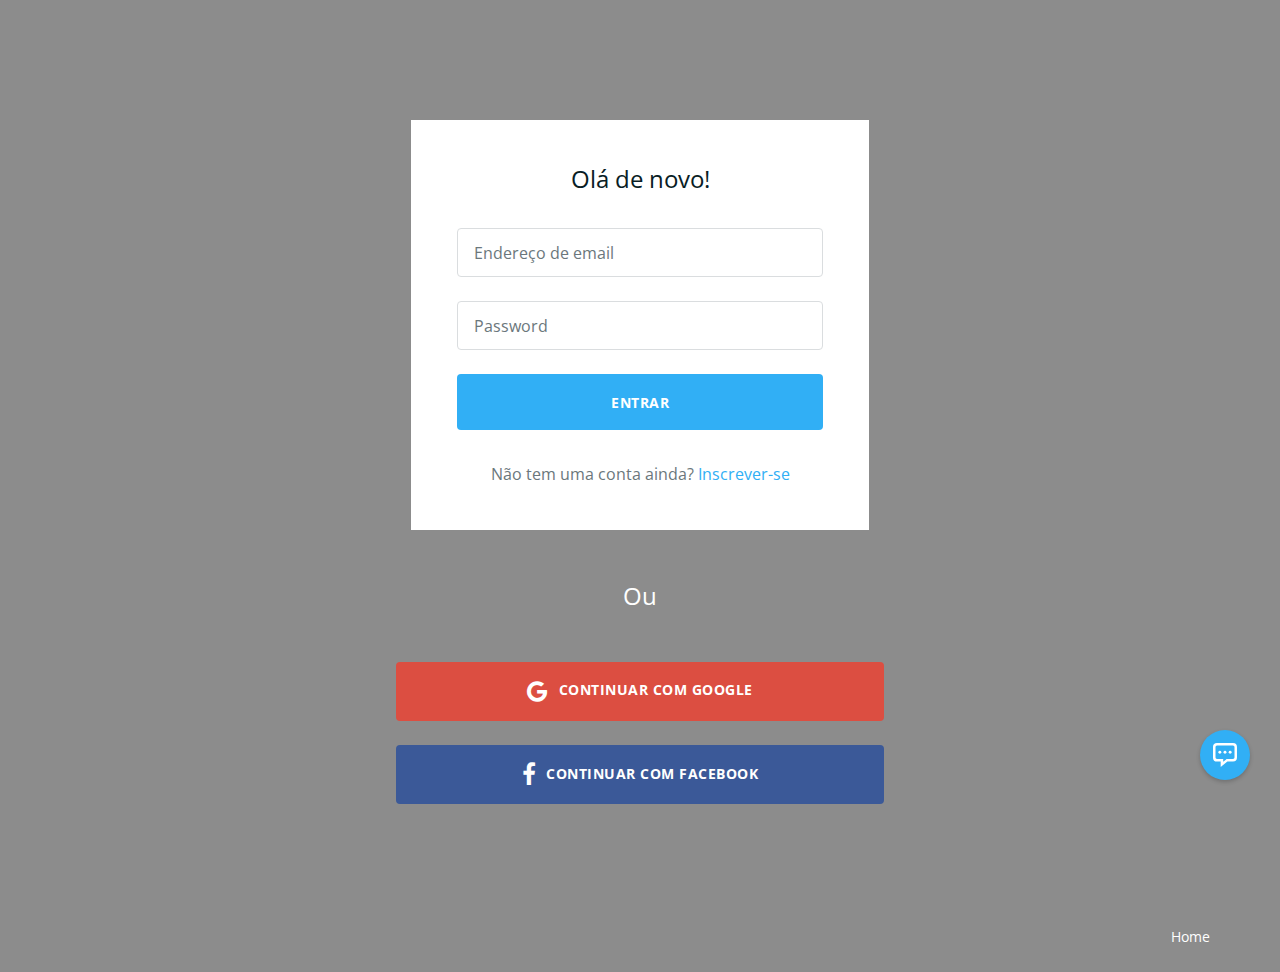
<file: signin.html>
<!DOCTYPE html>
<!--[if IE 9 ]>    <html class="ie9"> <![endif]-->
<html class="sl-page">
<head>
<link href="https://fonts.googleapis.com/css?family=Open+Sans:400,400italic,600,600italic,700,700italic,800,800italic,300italic,300" rel="stylesheet">
<meta charset="utf-8">
<meta http-equiv="X-UA-Compatible" content="IE=edge">
<meta name="viewport" content="width=device-width, initial-scale=1">
<title>Z9 Design</title>
<meta name="description" content="Archer - Responsive Landing Page">



<link href="css/bootstrap.min.css" rel="stylesheet">
<link href="css/font-awesome.min.css" rel="stylesheet">
<link href="css/magnific-popup.css" rel="stylesheet">
<link href="css/owl.carousel.css" rel="stylesheet">
<link href="css/main.css" rel="stylesheet">
</head>
<body class="sl-page">

<!--content wrapper-->
<div class="content-wrapper"> 
  
  <!--logo-->
  
  <div class="logo-sl-page text-center"> <a href=""></a> </div>
  
  <!--logo end--> 
  
  <!--cta signin form-->
  
  <section class="cta-form cta-light section-spacing">
    <div class="container">
      <div class="row">
        <div class="col-sm-8 col-md-5 center-block">
          <form id="cta-signin-form" class="cta-signin-form">
            <header class="section-header text-center">
              <h2>Olá de novo!</h2>
            </header>
            <div class="form-group">
              <input type="email" class="form-control input-lg" id="input-email" placeholder="Endereço de email" required>
            </div>
            <div class="form-group">
              <input type="password" class="form-control input-lg" id="Insira a senha" placeholder="Password" required>
            </div>
            
            <div class="form-btn">
              <button type="submit" class="btn">ENTRAR</button>
            </div>
            <h3 class="text-center">
              Não tem uma conta ainda? <a href="signup.html">Inscrever-se</a></h3>
          </form>
        </div>
      </div>
      <div class="row">
        <div class="col-sm-9 col-md-6 center-block text-center">
          <div class="form-option">Ou</div>
          <div class="form-signup-google"> <a href="" class="btn"><i class="fa fa-google"></i>Continuar com Google</a> </div>
          <div class="form-signup-facebook"> <a href="" class="btn"><i class="fa fa-facebook"></i>Continuar com facebook</a> </div>
        </div>
      </div>
    </div>
  </section>
  
  <!--cta signin form end--> 
  
  <!--chat btn--> 
  <a href="" class="chat-btn" data-toggle="modal" data-target="#modal-contact-form"></a> 
  <!--chat btn--> 
  
  <!--Copyright terms-->
  
  <footer class="copyright-terms">
    <div class="container">
      <div class="row">
        <div class="col-sm-5 col-md-6"> <small>                                         </small> </div>
        <div class="col-sm-7 col-md-6">
          <ul class="terms-privacy">
            <li><a href="index.html">Home</a></li>

          </ul>
        </div>
      </div>
    </div>
  </footer>
  
  <!--Copyright terms end--> 
  
</div>

<!--content wrapper end--> 

<!--Site policy modal -->

<!--Site policy modal end--> 

<!--contact form modal-->

<div class="modal fade" id="modal-contact-form" tabindex="-1" role="dialog">
  <div class="modal-dialog" role="document">
    <div class="modal-content">
      <button type="button" class="close" data-dismiss="modal" aria-label="Close"><span aria-hidden="true">&times;</span></button>
      <div class="modal-body"> 
        
        <!--contact form-->
        
        <div class="contact-form text-center">
          <header class="section-header"> <img src="img/support-icon.svg" alt="support icon">
            <h2>Contate-nos</h2>
            <h3>Tem alguma pergunta? Envie-nos uma mensagem.</h3>
          </header>
          <form class="cta-form cta-light" action="php/contact.php" method="post">
            <div class="form-group">
              <input  type="text" name="name" class="contact-name form-control input-lg" placeholder="Name *" id="contact-name">
            </div>
            <div class="form-group">
              <input  type="text"  name="email" class="contact-email form-control input-lg" placeholder="Email address *" id="contact-email">
            </div>
            <div class="form-group">
              <textarea name="message" class="contact-message form-control input-lg" rows="4" placeholder="Message *" id="contact-message"></textarea>
            </div>
            <div class="form-group">
              <input type="text" name="antispam" placeholder="Antispam question: 7 + 5 = ?" class="contact-antispam form-control input-lg" id="contact-antispam">
            </div>
            <button type="submit" class="btn">Envie sua mesagem</button>
          </form>
        </div>
        
        <!--contact form end-->
        
        <p class="contact-form-success"><i class="fa fa-check"></i><span>Obrigado por nos contatar!</span> Entraremos em contato com você em breve.</p>
      </div>
    </div>
  </div>
</div>

<!--contact form modal end--> 

<script src="js/jquery-2.2.1.min.js"></script> 
<script src="js/bootstrap.min.js"></script> 
<script src="js/jquery.magnific-popup.min.js"></script> 
<script src="js/owl.carousel.min.js"></script> 
<script src="js/jquery.waypoints.min.js"></script> 
<script src="js/jquery.animateNumber.min.js"></script> 
<script src="js/jquery.ajaxchimp.min.js"></script> 
<script src="js/tweetie.min.js"></script> 
<!--[if IE 9]>
<script src="js/placeholders.min.js"></script>
<![endif]--> 
<script src="js/main.js"></script> 
<script src="js/retina.min.js"></script>
</body>
</html>
</file>
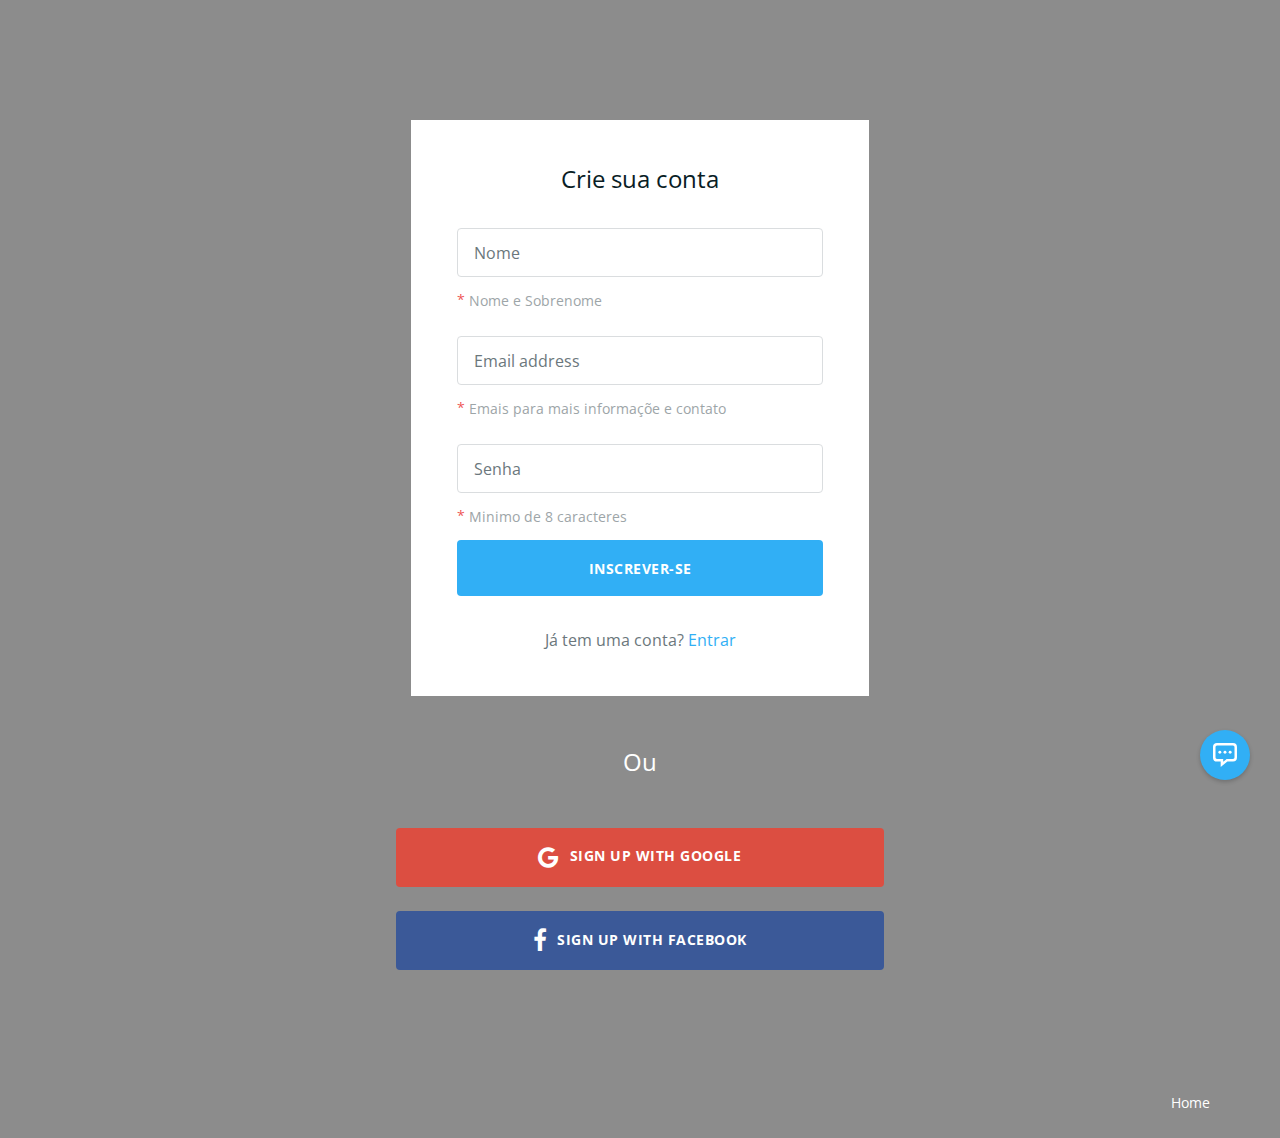
<file: signup.html>
<!DOCTYPE html>
<!--[if IE 9 ]>    <html class="ie9"> <![endif]-->
<html class="sl-page">
<head>
<link href="https://fonts.googleapis.com/css?family=Open+Sans:400,400italic,600,600italic,700,700italic,800,800italic,300italic,300" rel="stylesheet">
<meta charset="utf-8">
<meta http-equiv="X-UA-Compatible" content="IE=edge">
<meta name="viewport" content="width=device-width, initial-scale=1">
<title>Z9 Design</title>
<meta name="description" content="Archer - Responsive Landing Page">



<link href="css/bootstrap.min.css" rel="stylesheet">
<link href="css/font-awesome.min.css" rel="stylesheet">
<link href="css/magnific-popup.css" rel="stylesheet">
<link href="css/owl.carousel.css" rel="stylesheet">
<link href="css/main.css" rel="stylesheet">
</head>
<body class="sl-page">

<!--content wrapper-->
<div class="content-wrapper"> 
  
  <!--logo-->
  
  <div class="logo-sl-page text-center"> <a href=""></a> </div>
  
  <!--logo end--> 
  
  <!--cta signup form-->
  
  <section class="cta-form cta-light section-spacing">
    <div class="container">
      <div class="row">
        <div class="col-sm-8 col-md-5 center-block">
          <form id="cta-signup-form" class="cta-signup-form">
            <header class="section-header text-center">
              <h2>Crie sua conta</h2>
            </header>
            <div class="form-group">
              <input type="text" class="form-control input-lg" id="input-name" placeholder="Nome" required>
              <label for="input-name"><span class="required">*</span>Nome e Sobrenome</label>
            </div>
            <div class="form-group">
              <input type="email" class="form-control input-lg" id="input-email" placeholder="Email address" required>
              <label for="input-email"><span class="required">*</span>Emais para mais informaçõe e contato</label>
            </div>
            <div class="form-group">
              <input type="password" class="form-control input-lg" id="input-password" placeholder="Senha" pattern=".{8,10}" required>
              <label for="input-password"><span class="required">*</span>Minimo de 8 caracteres</label>
            </div>
            
            <div class="form-btn">
              <button type="submit" class="btn">Inscrever-se</button>
              
            </div>
            <h3 class="text-center">Já tem uma conta? <a href="signin.html">Entrar</a></h3>
          </form>
        </div>
      </div>
      <div class="row">
        <div class="col-sm-9 col-md-6 center-block text-center">
          <div class="form-option">Ou</div>
          <div class="form-signup-google"> <a href="" class="btn"><i class="fa fa-google"></i>Sign up with Google</a> </div>
          <div class="form-signup-facebook"> <a href="" class="btn"><i class="fa fa-facebook"></i>Sign up with facebook</a> </div>
        </div>
      </div>
    </div>
  </section>
  
  <!--cta signup form end--> 
  
  <!--chat btn--> 
  <a href="" class="chat-btn" data-toggle="modal" data-target="#modal-contact-form"></a> 
  <!--chat btn--> 
  
  <!--Copyright terms-->
  
  <footer class="copyright-terms">
    <div class="container">
      <div class="row">
        <div class="col-sm-5 col-md-6"> <small>                                         </small> </div>
        <div class="col-sm-7 col-md-6">
          <ul class="terms-privacy">
            <li><a href="index.html">Home</a></li>
            
          </ul>
        </div>
      </div>
    </div>
  </footer>
  
  <!--Copyright terms end--> 
  
</div>

<!--content wrapper end--> 

<!--Site policy modal -->


<!--Site policy modal end--> 

<!--contact form modal-->

<div class="modal fade" id="modal-contact-form" tabindex="-1" role="dialog">
  <div class="modal-dialog" role="document">
    <div class="modal-content">
      <button type="button" class="close" data-dismiss="modal" aria-label="Close"><span aria-hidden="true">&times;</span></button>
      <div class="modal-body"> 
        
        <!--contact form-->
        
        <div class="contact-form text-center">
          <header class="section-header"> <img src="img/support-icon.svg" alt="support icon">
            <h2>Contate-nos</h2>
            <h3>Tem alguma pergunta? Envie-nos uma mensagem.</h3>
          </header>
          <form class="cta-form cta-light" action="php/contact.php" method="post">
            <div class="form-group">
              <input  type="text" name="name" class="contact-name form-control input-lg" placeholder="Name *" id="contact-name">
            </div>
            <div class="form-group">
              <input  type="text"  name="email" class="contact-email form-control input-lg" placeholder="Email address *" id="contact-email">
            </div>
            <div class="form-group">
              <textarea name="message" class="contact-message form-control input-lg" rows="4" placeholder="Message *" id="contact-message"></textarea>
            </div>
            <div class="form-group">
              <input type="text" name="antispam" placeholder="Antispam question: 7 + 5 = ?" class="contact-antispam form-control input-lg" id="contact-antispam">
            </div>
            <button type="submit" class="btn">Envie sua mesagem</button>
          </form>
        </div>
        
        <!--contact form end-->
        
        <p class="contact-form-success"><i class="fa fa-check"></i><span>Obrigado por nos contatar!</span> Entraremos em contato com você em breve.</p>
      </div>
    </div>
  </div>
</div>

<!--contact form modal end--> 

<script src="js/jquery-2.2.1.min.js"></script> 
<script src="js/bootstrap.min.js"></script> 
<script src="js/jquery.magnific-popup.min.js"></script> 
<script src="js/owl.carousel.min.js"></script> 
<script src="js/jquery.waypoints.min.js"></script> 
<script src="js/jquery.animateNumber.min.js"></script> 
<script src="js/jquery.ajaxchimp.min.js"></script> 
<script src="js/tweetie.min.js"></script> 
<!--[if IE 9]>
<script src="js/placeholders.min.js"></script>
<![endif]--> 
<script src="js/main.js"></script> 
<script src="js/retina.min.js"></script>
</body>
</html>
</file>
<file: css/main.css>
/* ==========================================================================
   Style sheet for Archer - Responsive Landing Page
   ========================================================================== 

   Version: 1.0
   Author: Pixininja
   Website: http://csmthemes.com/themes/archer/

*/

/* ==========================================================================
   Table Of Content
   ========================================================================== 
   
    1.General
    2.Hero section
    3.Navbar
    4.Navbar mobile
    5.How it works
    6. Features
    7. video intro
    8. User reviews
    9.Learn more
    10.cta
    11.New feature
    12.cta into
    13.Pricing
    14.Testimonial
    15.FAQ
    16.cta signup form
    17.clients
    18.Product statistics
    19.Video tour
    20.About us
    21.cta footer
    22.Twitter reviews
    23.App download
    24.Features cta
    25.Site footer
    26.Copyright terms
    27.Google map
    28.site policy modal
    29.Contact form
    30.Signup Page
    31.Signin Page
    32.Small devices (tablets, 768px and up)
    33. Medium devices (desktops, 992px and up) 
  
*/
   
  

/* ==========================================================================
   1.General
   ========================================================================== */
   
html.sl-page,
body.sl-page { height: 100%; }

body {
  font-family: 'Open Sans', sans-serif;
  line-height: 1.5;
  font-weight: 400;
  color: #848e92;
  font-size: 16px;
  overflow-x: hidden;
}

p {
  font-weight: 400;
  color: #848e92;
  font-size: 16px;
  line-height: 1.6;
}

h1,
h2,
h3,
h4,
h5,
h6 {
  font-weight: 400;
  color: #091d25;
  line-height: 1.3;
}

a {
  color: #31aff5;
  transition: all 0.3s ease-in-out;
}

a:hover,
a:focus {
  color: #30a7e9;
  text-decoration: none;
}

a:focus { outline: none; }

img {
  max-width: 100%;
  height: auto;
}

ul,
li {
  list-style: none;
  padding: 0;
  margin: 0;
}

b,
strong { font-weight: 700; }

/* ==========================================================================
   2.Hero section
   ========================================================================== */ 
   
.hero-section {
  background: url(https://m.media-amazon.com/images/I/91q4BC938CL._AC_SL1500_.jpg) center center no-repeat;
  background-size: cover;
  position: relative;
  image-rendering: -moz-crisp-edges;
  image-rendering: -o-crisp-edges;
  image-rendering: crisp-edges;
  image-rendering: pixelated;
  -ms-interpolation-mode: nearest-neighbor;
}

.hero-section::before,
.testimonial::before,
.video-tour::before,
.content-wrapper::before {
  content: '';
  position: absolute;
  width: 100%;
  height: 100%;
  top: 0;
  left: 0;
  right: 0;
}

.hero-section::before { background: rgba(17, 17, 17, 0.38); }

.welcome-message { padding: 10.5em 15px 9em; }

.welcome-message h1,
.welcome-message h2 {
  color: #fff;
  line-height: 1.35;
}

.welcome-message h1 {
  font-size: 36px;
  font-weight: 700;
  margin-bottom: 24px;
}

.welcome-message h2 {
  font-size: 20px;
  font-weight: 600;
}

.btn {
  padding: 1.25em 3em;
  color: #fff;
  font-size: 14px;
  text-align: center;
  text-decoration: none;
  background-color: #31aff5;
  line-height: 1.5;
  border: none;
  border-radius: 4px;
  font-weight: 700;
  text-transform: uppercase;
  letter-spacing: .5px;
  transition: all 0.3s ease-in-out;
}

.btn:hover {
  color: #fff;
  background-color: #30a7e9;
}

.btn:active,
.btn:focus,
.btn:active:hover,
.btn:active:focus {
  color: #fff;
  outline: none;
  background-color: #30a7e9;
}

.btn:active { opacity: .8; }

.btn-cta-hero {
  padding: 1.25em 5.4em;
  margin-top: 3em;
  font-size: 16px
}

/* ==========================================================================
   3.Navbar
   ========================================================================== */
   
.navbar-default {
  background-color: transparent;
  border: none;
  border-radius: 0;
  margin-bottom: 0;
  padding: 1.5em 0;
  position: absolute;
  width: 100%;
  top: 0;
}

.navbar-brand > .logo-nav { display: none; }

.navbar-default .navbar-nav > li > a {
  color: #fff;
  font-size: 16px;
  font-weight: 700;
  padding: 10px 20px;
}

.navbar-default .navbar-nav > li > a:hover,
.navbar-default .navbar-nav > li > a:focus { color: rgba(255, 255, 255, 0.85); }

.btn-nav {
  background: rgba(255, 255, 255, 0.22);
  text-transform: none;
  letter-spacing: 0;
}

.navbar-default .navbar-nav > li > .btn-nav:hover,
.navbar-default .navbar-nav > li > .btn-nav:active,
.navbar-default .navbar-nav > li > .btn-nav:focus {
  background: rgba(255, 255, 255, 0.18);
  color: #fff;
}

.navbar-nav > li,
.navbar-header { float: left; }

.navbar-right { float: right!important; }

.navbar-nav { margin: 6.5px -15px!important; }

.affix {
  position: fixed;
  background-color: rgba(255, 255, 255, 0.98);
  z-index: 1000;
  padding: .75em 0;
  box-shadow: 0 0 8px 0px rgba(88, 88, 88, 0.19);
  -webkit-animation: slideInDown 1s both;
  animation: slideInDown 1s both;
}
 @-webkit-keyframes slideInDown {
 from {
 -webkit-transform: translate3d(0, -100%, 0);
 transform: translate3d(0, -100%, 0);
 visibility: visible;
 padding: 1.5em 0;
}
 to {
 -webkit-transform: translate3d(0, 0, 0);
 transform: translate3d(0, 0, 0);
 padding: .75em 0;
}
}
 @keyframes slideInDown {
 from {
 -webkit-transform: translate3d(0, -100%, 0);
 transform: translate3d(0, -100%, 0);
 visibility: visible;
 padding: 1.5em 0;
}
 to {
 -webkit-transform: translate3d(0, 0, 0);
 transform: translate3d(0, 0, 0);
 padding: .75em 0;
}
}

.navbar-default.affix .logo { display: none; }

.navbar-default.affix .logo-nav { display: block; }

.navbar-default.affix .navbar-nav > li > a,
.navbar-default.affix .navbar-nav > li > a:focus {
  color: #526066;
  font-weight: 600;
  background-color: transparent;
}

.navbar-default.affix .navbar-nav > li > a:hover,
.navbar-default.affix .navbar-nav > li > a:active,
 .mobile-nav-overlay ul li a:hover,
.mobile-nav-overlay ul li a:active,
.mobile-nav-overlay ul li a:focus,
.navbar-nav .active .fa-times:hover,
.navbar-nav .active .fa-times:active,
.navbar-nav .active .fa-times:focus {
  color: #31aff5;
  background-color: transparent;
}

.affix .navbar-nav > li > a.btn-nav {
  background: #31aff5;
  color: #fff;
}

.navbar-default.affix .navbar-nav > li > .btn-nav:hover,
.navbar-default.affix .navbar-nav > li > .btn-nav:active,
.navbar-default.affix .navbar-nav > li > .btn-nav:focus {
  background: #30a7e9;
  color: #fff;
}

/* ==========================================================================
   4.Navbar mobile
   ========================================================================== */
   
.navbar-nav .fa-2x { font-size: 1.5em; }

.navbar-nav #toggle {
  z-index: 100;
  cursor: pointer;
}

.navbar-nav .active .fa-bars,
.navbar-nav .fa-times { display: none; }

.navbar-nav .active .fa-times {
  display: block;
  color: #526066;
}

.mobile-nav-overlay {
  position: fixed;
  background: rgba(255, 255, 255, 0.98);
  top: 0;
  left: 0;
  width: 100%;
  height: 100%;
  transition: all .35s;
  overflow: hidden;
  z-index: 15;
  display: none;
}

.mobile-nav-overlay.open { display: block; }

.mobile-nav-overlay.open li {
  -webkit-animation: fadeInRight .5s ease forwards;
  animation: fadeInRight .5s ease forwards;
  -webkit-animation-delay: .35s;
  animation-delay: .35s;
}

.mobile-nav-overlay.open li:nth-of-type(2) {
  -webkit-animation-delay: .4s;
  animation-delay: .4s;
}

.mobile-nav-overlay.open li:nth-of-type(3) {
  -webkit-animation-delay: .45s;
  animation-delay: .45s;
}

.mobile-nav-overlay.open li:nth-of-type(4) {
  -webkit-animation-delay: .50s;
  animation-delay: .50s;
}

.mobile-nav-overlay nav {
  position: relative;
  height: 40%;
  top: 40%;
  -webkit-transform: translateY(-50%);
  transform: translateY(-50%);
  font-size: 25px;
  font-weight: 400;
  text-align: center;
}

.mobile-nav-overlay ul {
  list-style: none;
  padding: 0;
  margin: 0 auto;
  display: inline-block;
  position: relative;
  height: 100%;
}

.mobile-nav-overlay ul li {
  display: block;
  height: 25%;
  height: calc(100% / 5);
  min-height: 50px;
  position: relative;
  opacity: 0;
}

.mobile-nav-overlay ul li a {
  display: block;
  position: relative;
  color: #526066;
  text-decoration: none;
  overflow: hidden;
}
 @-webkit-keyframes fadeInRight {
 0% {
 opacity: 0;
 left: 20%;
}
 100% {
 opacity: 1;
 left: 0;
}
}
 @keyframes fadeInRight {
 0% {
 opacity: 0;
 left: 20%;
}
 100% {
 opacity: 1;
 left: 0;
}
}

/* ==========================================================================
   5.How it works
   ========================================================================== */
   
.how-it-works .row:not(:last-child) { margin-bottom: 3em; }

.step-number {
  width: 68px;
  height: 68px;
  background: #31aff5;
  border-radius: 50%;
  color: #fff;
  font-size: 24px;
  font-weight: 700;
  position: relative;
  margin: auto;
}

.step-number span {
  position: absolute;
  left: 50%;
  top: 50%;
  bottom: auto;
  right: auto;
  -webkit-transform: translateX(-50%) translateY(-50%);
  transform: translateX(-50%) translateY(-50%);
}

.how-it-works .col-md-11 img { margin-bottom: 1.5em; }

.how-it-works h4 { font-size: 24px; }

/* ==========================================================================
   6. Features
   ========================================================================== */

.how-it-works .col-md-11,
.video-intro,
.features,
.feature-list,
.faq-list,
.about-us-into,
.app-download h2,
.app-store-btn,
.site-footer,
.copyright-terms,
.features-cta { text-align: center; }

.section-header { margin-bottom: 3em; }

.section-header h2 {
  font-size: 30px;
  margin-top: 0;
}

.section-header h3 {
  font-size: 20px;
  color: #6b777c;
  margin-bottom: 0;
}

.features .col-md-4 { overflow-y: hidden; }

.features div[class="col-sm-6"] img,
.feature-list img,
.feature-cta-list img {
  width: 55px;
  height: 55px;
}

.features h4 {
  font-size: 16px;
  text-transform: uppercase;
  font-weight: 600;
  margin-top: 24px;
  letter-spacing: .5px;
}

.features .row-margin > .row,
.features .row-margin > .row > .col-sm-6,
.about-us-into .row > [class^="col-"] { margin-bottom: 1.5em; }

.features .row-margin > .row:last-child,
.features .row-margin > .row > .col-sm-6:last-child,
.feature-list [class^="col-"]:last-child,
.pricing .row > div[class^="col-"]:last-child,
.clients-list [class^="col-"]:nth-last-child(1),
.product-statistics [class^="col-"]:last-child,
.about-us-into .row > [class^="col-"]:last-child { margin-bottom: 0; }

.features .col-md-7 .section-spacing { padding: 3em 0 4.5em; }

/* ==========================================================================
   7. video intro
   ========================================================================== */
   
.features,
.cta,
.site-footer { background-color: #f9f9f9; }

.section-spacing { padding: 4.5em 0; }

.video-intro article h2 {
  font-size: 30px;
  margin-top: 1.5em;
  margin-bottom: 24px;
}

.video-intro article p { font-size: 18px; }

.how-it-works p:last-child,
.video-intro article p:last-child,
.features p:last-child,
.new-feature p:last-child,
.faq-list .col-sm-6 p:last-child,
.about-us-into p:last-child,
.team-details p:last-child,
.site-policy p:last-child,
.feature-cta-list > li > p:last-child { margin-bottom: 0; }

.play-btn {
  width: 81px;
  height: 81px;
  line-height: 90px;
  background-color: rgba(49, 175, 245, 0.90);
  display: inline-block;
  text-align: center;
  border-radius: 50%;
  transition: all .8s ease;
}

.play-btn:hover { background-color: rgba(49, 175, 245, 0.68); }

.play-btn i {
  color: #fff;
  padding-left: 4px;
}

.video-intro aside {
  position: relative;
  -webkit-perspective: 1000;
  perspective: 1000;
}

.video-intro .play-btn {
  position: absolute;
  left: 50%;
  top: 50%;
  bottom: auto;
  right: auto;
  -webkit-transform: translateX(-50%) translateY(-50%);
  transform: translateX(-50%) translateY(-50%);
}

.play-btn-animation {
  -webkit-animation: flash 1s both;
  animation: flash 1s both;
}
 @-webkit-keyframes flash {
 from, 50%, to {
 opacity: 1;
}
 25%, 75% {
 opacity: 0;
}
}
 @keyframes flash {
 from, 50%, to {
 opacity: 1;
}
 25%, 75% {
 opacity: 0;
}
}

.mfp-iframe-holder .mfp-close {
  transition: all 0.3s ease-in-out;
  font-weight: 800;
  top: -42px;
}

.mfp-close:focus,
.mfp-close:hover { font-size: 30px; }

/* ==========================================================================
   8. User reviews
   ========================================================================== */
   
.center-block[class^="col-"] { float: none; }

.user-reviews,
.cta-footer { background-color: #31aff5; }

blockquote {
  padding: 0;
  margin: 0;
  border: none;
  font-size: 16px;
}

.user-reviews blockquote figure { margin-bottom: 2.25em; }

.user-reviews blockquote figure img {
  width: 88px;
  height: 88px;
}

.user-reviews blockquote p {
  font-size: 22px;
  color: #fff;
  margin-bottom: 24px;
}

blockquote footer::before { display: none; }

blockquote footer {
  font-size: 100%;
  color: #fff;
}

blockquote cite {
  font-style: normal;
  font-size: 16px;
  font-weight: 700;
}

blockquote cite i { font-weight: 400; }

.owl-theme .owl-controls .owl-page span {
  width: 11px;
  height: 11px;
}

.owl-theme .owl-controls .owl-page span { margin: 0 6px; }

.user-reviews .owl-theme .owl-controls .owl-page span { background: #fff; }

.user-reviews .owl-theme .owl-controls {
  position: relative;
  margin-top: 2.25em;
}

/* ==========================================================================
   9.Learn more
   ========================================================================== */
   
.learn-more .container > .row {
  margin-bottom: 3.75em;
  border-bottom: 1px solid #eeeff0;
  padding-bottom: 3em;
}

.learn-more .container > .row:last-child {
  margin-bottom: 0;
  border-bottom: none;
  padding-bottom: 0;
}

.learn-more h2 {
  font-size: 30px;
  margin: 48px 0 24px;
}

.learn-more h2 span {
  display: block;
  font-size: 16px;
  color: #848e92;
  margin-bottom: 12px;
  text-transform: uppercase;
  letter-spacing: .5px;
}

.learn-more-link {
  text-transform: uppercase;
  font-size: 14px;
  font-weight: 600;
  letter-spacing: .3px;
}

.learn-more-link i {
  -webkit-transform: translateX(10px);
  transform: translateX(10px);
  transition: all .5s ease;
}

.learn-more-link:hover i {
  -webkit-transform: translateX(12px);
  transform: translateX(12px);
}

/* ==========================================================================
   10.cta
   ========================================================================== */



.cta h2 {
  font-size: 32px;
  margin: 0 0 36px;
  line-height: 1.6;
}

.cta h2 em {
  color: #31aff5;
  border-bottom: 3px solid #31aff5;
}

.cta h2 em,
.cta-footer h2 em {
  font-style: normal;
  text-transform: uppercase;
  letter-spacing: .5px;
}

.cta .btn {
  background: transparent;
  border: 2px solid #31aff5;
  color: #091d25;
}

.cta .btn:hover,
.cta .btn:active,
.cta .btn:focus,
.cta .btn:active:hover,
.cta .btn:active:focus {
  background: #31aff5;
  color: #fff;
}

/* ==========================================================================
   11.New feature
   ========================================================================== */
   
.new-feature h2 {
  margin: 0 0 24px;
  font-size: 30px;
}

.new-feature h3 {
  font-size: 15px;
  text-transform: uppercase;
  font-weight: 600;
  letter-spacing: .5px;
}

.new-feature .col-md-7 p { font-size: 18px; }

.new-feature-img { margin: 3em 0; }

.feature-list [class^="col-"] { margin-bottom: 1.5em; }

.new-feature-img { position: relative; }

.pointer {
  width: 30px;
  height: 30px;
  background: #31aff5;
  font-size: 16px;
  cursor: pointer;
  color: #fff;
  display: block;
  position: absolute;
  border-radius: 50%;
  box-shadow: 0 0 10px rgba(0, 0, 0, 0.3), inset 0 1px 0 rgba(255, 255, 255, 0.3);
}

.pointer::after {
  content: '';
  position: absolute;
  z-index: 1;
  width: 100%;
  height: 100%;
  top: 0;
  left: 0;
  border-radius: 50%;
  background-color: transparent;
  -webkit-animation: pulse 2s infinite;
  animation: pulse 2s infinite;
  display: block;
}
 @-webkit-keyframes pulse {
 0% {
 -webkit-transform: scale(1);
 transform: scale(1);
 box-shadow: inset 0 0 1px 1px rgba(49,175,245,0.8);
}
 50% {
 box-shadow: inset 0 0 1px 1px rgba(49,175,245,0.8);
}
 100% {
 -webkit-transform: scale(1.6);
 transform: scale(1.6);
 box-shadow: inset 0 0 1px 1px rgba(49, 175, 245, 0);
}
}
 @keyframes pulse {
 0% {
 -webkit-transform: scale(1);
 transform: scale(1);
 box-shadow: inset 0 0 1px 1px rgba(49,175,245,0.8);
}
 50% {
 box-shadow: inset 0 0 1px 1px rgba(49,175,245,0.8);
}
 100% {
 -webkit-transform: scale(1.6);
 transform: scale(1.6);
 box-shadow: inset 0 0 1px 1px rgba(49, 175, 245, 0);
}
}

.pointer:hover,
.pointer:focus { color: #fff; }

.plus,
.minus {
  width: 30px;
  height: 30px;
  display: block;
  position: absolute;
  top: 0;
  left: 0;
  line-height: 32px;
  text-align: center;
  transition: .3s all ease-out;
}

.plus {
  opacity: 1;
  -webkit-transform: rotate(0deg);
  transform: rotate(0deg);
}

.pointer:hover .plus {
  opacity: 0;
  -webkit-transform: rotate(90deg);
  transform: rotate(90deg);
}

.minus {
  opacity: 0;
  -webkit-transform: rotate(-90deg);
  transform: rotate(-90deg);
}

.pointer:hover .minus {
  opacity: 1;
  -webkit-transform: rotate(0deg);
  transform: rotate(0deg);
}

.popover {
  border: none;
  font-family: 'Open Sans', sans-serif;
  line-height: 1.6;
  font-size: 15px;
  z-index: 800;
}

.popover .popover-title {
  text-transform: none;
  font-size: 16px;
  font-weight: 400;
  letter-spacing: 0;
  margin: 0;
}

.pointer-1 {
  top: 20%;
  left: 30%;
}

.pointer-2 {
  top: 60%;
  right: 20%;
}

/* ==========================================================================
   12.cta into
   ========================================================================== */
   
.cta-info .section-spacing {
  background: #31aff5;
  padding: 3.75em 2em;
}

.cta-info h2,
.cta-info p { color: #fff; }

.cta-info h2 {
  font-size: 14px;
  letter-spacing: .5px;
  margin: 0 0 12px;
  text-transform: uppercase;
}

.cta-info p {
  font-size: 20px;
  margin-bottom: 36px;
}

.btn-secondary {
  background: transparent;
  border: 2px solid #fff;
  color: #fff;
  padding: 1.25em 2em;
}

.btn-secondary:hover,
.btn-secondary:active,
.btn-secondary:focus,
.btn-secondary:active:hover,
.btn-secondary:active:focus {
  background: #fff;
  color: #31aff5;
}

/* ==========================================================================
   13.Pricing
   ========================================================================== */
   
.pricing .row > div[class^="col-"] { margin-bottom: 2.25em; }

.pricing .row > div[class^="col-"]:first-child { margin-bottom: 3.9375em; }

.pricing-table-container {
  padding: 2em;
  box-shadow: 0 0 3px 0 rgba(107, 107, 107, 0.15), 0 0 30px 0 rgba(107, 107, 107, 0.08);
  background-color: #fff;
  position: relative;
}

.plan-popular.pricing-table-container::before {
  background: #ec407a;
  color: #fff;
  content: 'Best value';
  font-size: 14px;
  padding: 3px 10px;
  position: absolute;
  text-align: center;
  left: 10%;
  top: -27px;
  width: 80%;
}

.plan-type h4 {
  font-size: 14.5px;
  font-weight: 800;
  letter-spacing: 1px;
  text-transform: uppercase;
  margin: 0;
}

.plan-price h5 {
  font-size: 54px;
  color: #31aff5;
  text-transform: uppercase;
  margin: 36px 0 24px;
}

.plan-currency { vertical-align: 30px; }

.plan-currency,
.plan-duration { font-size: 19px; }

.plan-cta span {
  font-size: 13px;
  color: #848e92;
  display: block;
}

.plan-cta .btn {
  width: 100%;
  margin: 12px 0 24px;
  padding: 1.25em 0;
}

.plan-details li {
  font-size: 14px;
  margin-bottom: 12px;
  color: #3a4a51;
}

.plan-details li:last-child { margin-bottom: 0; }

.plan-details li i {
  color: #ccd7dc;
  font-size: 18px;
  padding-left: .5em;
}

.plan-details li i:hover { cursor: help; }

.tooltip { font-family: 'Open Sans', sans-serif; }

.tooltip-inner {
  box-shadow: 0 0 5px 0 rgba(148,148,148,0.5);
  background-color: #31aff5;
  padding: 6px 8px;
}

.tooltip.top .tooltip-arrow { border-top-color: #31aff5; }

/* ==========================================================================
   14.Testimonial
   ========================================================================== */

.testimonial {
  background: url() center center no-repeat;
  background-size: cover;
  position: relative;
  image-rendering: -moz-crisp-edges;
  image-rendering: -o-crisp-edges;
  image-rendering: crisp-edges;
  image-rendering: pixelated;
  -ms-interpolation-mode: nearest-neighbor;
}

.testimonial::before { background: linear-gradient(45deg, rgba(0,0,0,1) 0%, rgba(125,185,232,0) 100%); filter: progid:DXImageTransform.Microsoft.gradient( startColorstr='#000000', endColorstr='#007db9e8', GradientType=1 );
}

.ie9 .testimonial::before { background: rgba(0, 0, 0, 0.6); }

.testimonial.section-spacing { padding: 6.75em 0; }

.testimonial blockquote p {
  color: #fff;
  font-size: 22px;
  margin-bottom: .9em;
}

/* ==========================================================================
   15.FAQ
   ========================================================================== */
   
.faq-list { margin: 0 0 .75em; }

.faq-list .col-sm-6 { margin-bottom: 2.25em; }

.faq h4 {
  font-size: 22px;
  margin-top: 0;
}

.faq-support {
  background-color: #31aff5;
  padding: 3.75em 0;
}

.faq-support h5,
.faq-support p { color: #fff; }

.faq-support h5 {
  font-weight: 700;
  font-size: 14px;
  text-transform: uppercase;
  margin-top: 0;
  letter-spacing: .2px;
}

.faq-support p { font-size: 18px; }

.faq-support .btn {
  display: block;
  width: 50%;
  margin: auto;
  padding: 1.25em 0;
}

.faq-support a:first-of-type { margin: 2.25em auto 20px; }

.faq-support a.btn i {
  padding-right: .5em;
  font-size: 19px;
}

/* ==========================================================================
   16.cta signup form
   ========================================================================== */
   
.cta-dark { background: #212a3e; }

.cta-dark .section-header h2 { color: #fff; }

.cta-dark .section-header h3 { color: #31aff5; }

.cta-form .form-group { margin-bottom: 24px; }

.cta-signup-form .form-group:nth-of-type(3) { margin-bottom: 12px; }

.cta-form .form-control,
.sub-form .form-control {
  border-radius: 4px;
  font-size: 16px;
  box-shadow: none;
  transition: all .2s ease-out;
}

.cta-form .form-control:focus { background-color: #fff; }

.cta-dark .form-control {
  background-color: #363e51;
  border-color: #363e51;
  color: #fff;
}

.cta-dark .form-control:focus { color: #6b777c; }
 .cta-dark input::-webkit-input-placeholder {
 color: #fff;
 font-weight: 400;
}
 .cta-dark input:-moz-placeholder {
 color: #fff;
 font-weight: 400;
}
 .cta-dark input::-moz-placeholder {
 color: #fff;
 font-weight: 400;
}
 .cta-dark input:-ms-input-placeholder {
 color: #fff;
 font-weight: 400;
}
 .cta-dark input:focus::-webkit-input-placeholder {
 color: #6b777c;
}
 .cta-dark input:focus:-moz-placeholder {
 color: #6b777c;
}
 .cta-dark input:focus::-moz-placeholder {
 color: #6b777c;
}
 .cta-dark input:focus:-ms-input-placeholder {
 color: #6b777c;
}

.cta-form .form-group label {
  font-weight: 400;
  margin: 12px 0 0;
  font-size: 14px;
}

.cta-dark .form-group label,
.cta-dark .checkbox label,
.cta-form .form-terms,
.cta-dark .form-option { color: #696c74; }

.cta-form .required {
  color: #ee5555;
  padding-right: 4px;
  vertical-align: text-bottom;
}

.cta-form .checkbox { margin: 0 0 24px; }

.form-btn .btn { width: 100%; }

.form-terms {
  margin: 12px 0 0;
  font-size: 13px;
}

.form-option {
  margin: 36px 0;
  font-size: 24px;
}

.form-signup-google .btn,
.form-signup-facebook .btn { width: 100%; }

.form-signup-google .btn i,
.form-signup-facebook .btn i {
  padding-right: 10px;
  font-size: 24px;
  vertical-align: middle;
}

.form-signup-google .btn { background-color: #dc4e41; }

.form-signup-google .btn:hover,
.form-signup-google .btn:active,
.form-signup-google .btn:focus,
.form-signup-google .btn:active:hover,
.form-signup-google .btn:active:focus { background: #ce4a3d; }

.form-signup-facebook .btn { background-color: #3b5998; }

.form-signup-facebook .btn:hover,
.form-signup-facebook .btn:active,
.form-signup-facebook .btn:focus,
.form-signup-facebook .btn:active:hover,
.form-signup-facebook .btn:active:focus { background: #314d88; }

.form-signup-google { margin-bottom: 24px; }

/* ==========================================================================
    17.clients
   ========================================================================== */
   
.trusted-clients h2 {
  font-size: 30px;
  text-align: center;
  margin: 0 0 48px;
}

.trusted-clients h2 strong { font-weight: 600; }

.trusted-clients h2 span {
  font-size: 20px;
  color: #6b777c;
  line-height: 1.5;
  display: block;
  margin-top: 24px;
}

.clients-list [class^="col-"] { margin-bottom: .75em; }

.clients-list img {
  width: 200px;
  height: 120px;
}

/* ==========================================================================
  18.Product statistics
   ========================================================================== */
   
.product-statistics {
  padding-top: 3em;
  margin-top: 3em;
  border-top: 1px solid #eeeff0;
}

.product-statistics [class^="col-"] { margin-bottom: 2.25em; }

.product-statistics i {
  font-size: 40px;
  color: #31aff5;
  transition: all .3s ease;
}

.product-statistics i:hover {
  -webkit-transform: translateY(-2px);
  transform: translateY(-2px);
}

.product-statistics h3 {
  margin: 12px 0 0;
  font-weight: 600;
  font-size: 28px;
}

.statistics-achieved {
  text-transform: uppercase;
  display: block;
  font-size: 14px;
  color: #848e92;
  padding-top: 6px;
  letter-spacing: .5px;
}

/* ==========================================================================
   19.Video tour
   ========================================================================== */
   
.video-tour {
  background: url() center center no-repeat;
  background-size: cover;
  position: relative;
  image-rendering: -moz-crisp-edges;
  image-rendering: -o-crisp-edges;
  image-rendering: crisp-edges;
  image-rendering: pixelated;
  -ms-interpolation-mode: nearest-neighbor;
  height: 330px;
  overflow: hidden;
  -webkit-perspective: 1000;
  perspective: 1000;
}

.video-tour::before { background: rgba(0, 0, 0, 0.3); }

.video-tour h2 {
  margin: 0;
  color: #fff;
  position: absolute;
  left: 0;
  right: 0;
  top: 50%;
  -webkit-transform: translateY(-50%);
  transform: translateY(-50%);
}

.video-tour h2 em {
  font-weight: 800;
  font-size: 30px;
  font-style: normal;
}

.video-tour h2 span {
  font-size: 24px;
  font-weight: 700;
  text-transform: uppercase;
  letter-spacing: .5px;
  vertical-align: middle;
}

.video-tour h2 em,
.video-tour h2 span { display: block; }

.video-tour .play-btn {
  font-size: 16px;
  margin: 24px 0;
  vertical-align: middle;
}

.video-bg {
  position: absolute;
  right: 0;
  bottom: 0;
  min-width: 100%;
  min-height: 100%;
  width: auto;
  height: auto;
  z-index: -1;
  max-width: 100%;
  display: none;
}

/* ==========================================================================
    20.About us
   ========================================================================== */


.about-us-into {
  margin-top: 3em;
  margin-bottom: 3em;
  padding-bottom: 3em;
  border-bottom: 1px solid #eeeff0;
}

.about-us h4 {
  font-size: 18.5px;
  font-weight: 600;
  text-transform: uppercase;
  letter-spacing: .5px;
  margin: 0 0 12px;
}

.team-details h4 { margin-bottom: 36px; }

.team-details img {
  width: 126px;
  height: 126px;
}

.team-details h5 {
  margin: 36px 0 0;
  font-size: 20px;
}

.team-details h5 .bold { font-weight: 600; }

.team-position {
  font-size: 17px;
  font-weight: 600;
  color: #091d25;
  display: block;
  padding-top: 12px;
}

.about-us .social { margin: 16px 0; }

.social li {
  display: inline-block;
  padding-right: 16px;
  text-align: center;
}

.social li:last-child { padding-right: 0; }

.social li a {
  display: block;
  background: transparent;
  width: 35px;
  height: 35px;
  line-height: 35px;
  border: 1px solid #c1c6c8;
  color: #c1c6c8;
  border-radius: 50%;
  transition: all 0.3s ease-in-out;
}

.social li .a-facebook:hover {
  background: #3b5998;
  color: #fff;
  border-color: #3b5998;
}

.social li .a-twitter:hover {
  background: #55acee;
  color: #fff;
  border-color: #55acee;
}

.social li .a-google-plus:hover {
  background: #dc4e41;
  color: #fff;
  border-color: #dc4e41;
}

.row.about-us-img-grid .row { margin: 0; }

.about-us-img-grid [class^="col-"] {
  padding: 0;
  overflow: hidden;
}

.about-us-img-grid [class^="col-"] img { border: 3px solid #fff; }

.team-details .owl-theme .owl-controls { margin-top: 0; }

.team-details .owl-buttons div { position: absolute; }

.team-details .owl-buttons div:focus { outline: none; }

.team-details .owl-buttons .owl-prev {
  left: 0;
  top: 50%;
}

.team-details .owl-buttons .owl-next {
  right: 0;
  top: 50%;
}

.team-details .owl-theme .owl-controls .owl-buttons div {
  border-radius: 4px;
  background: transparent;
  opacity: 1;
  transition: all 0.3s ease-in-out;
  color: #31aff5;
  border: 1px solid #31aff5;
}

.team-details .owl-theme .owl-controls.clickable .owl-buttons div:hover {
  background: #30a7e9;
  color: #fff;
}

/* ==========================================================================
   21.cta footer
   ========================================================================== */
   
.cta-footer h2 {
  font-size: 32px;
  color: #fff;
  margin: 0;
}

.cta-footer h2 em { border-bottom: 3px solid #fff; }

.cta-footer .btn {
  display: block;
  width: 50%;
  margin: 2.25em auto 0;
}

/* ==========================================================================
    22.Twitter reviews
   ========================================================================== */

.twitter-tweet {
  margin: 0 !important;
  display: inline-block !important;
}

.twitter-reviews-slider .item,
.team-slider .item {
  margin: 0 15px;
  text-align: center;
}

.twitter-reviews .owl-theme .owl-controls { margin-top: 24px; }

.twitter-reviews .owl-theme .owl-controls .owl-page span { background: #31aff5; }

/* ==========================================================================
    23.App download
   ========================================================================== */
   
.app-download {
  background: url(../img/bg-app.jpg) right center no-repeat;
  background-size: cover;
  image-rendering: -moz-crisp-edges;
  image-rendering: -o-crisp-edges;
  image-rendering: crisp-edges;
  image-rendering: pixelated;
  -ms-interpolation-mode: nearest-neighbor;
}

.app-download h2 {
  font-size: 30px;
  color: #fff;
  margin: 0;
}

.app-download h2 span {
  display: block;
  text-transform: uppercase;
  font-size: 14px;
  font-weight: 700;
  padding-bottom: 12px;
  letter-spacing: .5px;
}

.app-store-btn { margin-top: 1.5em; }

.app-store-btn a {
  margin-bottom: 12px;
  display: block;
}

.app-store-btn a:last-child { margin: 0; }

.app-store-btn img { width: 170px; }

/* ==========================================================================
    24.Features cta
   ========================================================================== */
   
.features-cta { overflow-x: hidden; }

.feature-cta-list { margin: 48px 0 36px; }

.feature-cta-list > li:not(:last-child ) { margin-bottom: 24px; }

.feature-cta-list > li > h4 { font-size: 22px; }

/* ==========================================================================
    25.Site footer
   ========================================================================== */
   
   

   
.site-footer > .container > .row:first-child {
  margin-bottom: 3em;
  padding-bottom: 3em;
  border-bottom: 1px solid #eeeff0;
}

.site-footer h3 {
  font-size: 14px;
  font-weight: 700;
  letter-spacing: .5px;
  margin-top: 0;
  text-transform: uppercase;
}

.sub-form { margin-bottom: 3em; }

.sub-form p:not(.form-terms) { margin-bottom: 24px; }

.sub-form .form-control {
  border-color: #dadddf;
  color: #848e92;
  padding: 10px 16px 10px 40px;
}

.sub-form .form-control:focus {
  border-color: #31aff5;
  background-color: #fff;
}

#mc-form .input-group > i.fa-envelope {
  position: absolute;
  left: 16px;
  color: #b5bbbd;
  z-index: 10;
  top: 50%;
  -webkit-transform: translateY(-50%);
  transform: translateY(-50%);
}

.ie9 #mc-form .input-group > i.fa-envelope { top: 35%; }
 .sub-form input::-webkit-input-placeholder {
 color: #b5bbbd;
 font-weight: 400;
}
.sub-form input:-moz-placeholder {
 color: #b5bbbd;
 font-weight: 400;
}
 .sub-form input::-moz-placeholder {
 color: #b5bbbd;
 font-weight: 400;
}
 .sub-form input:-ms-input-placeholder {
 color: #b5bbbd;
 font-weight: 400;
}

.sub-form input,
.sub-form button { height: 52px; }

.sub-form button {
  padding: 0px 24px;
  font-size: 24px;
}

#mc-error i,
#mc-success i { padding-right: .5em; }

#mc-error,
#mc-success {
  padding: .3em 0;
  color: #fff;
  display: none;
  font-weight: 400;
  margin-bottom: .75em;
  border-radius: 2px;
  text-align: center;
}

#mc-error { background: #f44336; }

#mc-success { background: #2dbf5b; }

.twitter-icon { margin-bottom: 1.5em; }

.twitter-icon i {
  width: 53px;
  height: 53px;
  line-height: 53px;
  border: 1px solid #31aff5;
  font-size: 30px;
  color: #31aff5;
  border-radius: 50%;
}

.tweet {
  color: #848e92;
  font-size: 16px;
  padding: 0 2em;
  line-height: 1.7;
}
 .footer-col-spacing [class^="col-"]:not(:nth-last-child(1) ) {
 margin-bottom: 2.25em;
}

.footer-nav a { color: #848e92; }
 .footer-nav li:not(:nth-last-child(1) ) {
 margin-bottom: 7px;
}

.footer-nav a:hover,
.footer-nav a:focus,
.terms-privacy a:hover,
.terms-privacy a:focus { color: #30a7e9; }

.site-footer .social li a {
  width: 42px;
  height: 42px;
  line-height: 42px;
  font-size: 24px;
}

.chat-btn.fixed,
.sl-page .chat-btn {
  width: 50px;
  height: 50px;
  border-radius: 50%;
  background: #31aff5 url(../img/chat-icon.svg) center center no-repeat;
  position: fixed;
  bottom: 120px;
  right: 30px;
  box-shadow: 0 2px 4px 0 rgba(0,0,0,.2);
  transition: all 0.2s ease-in-out;
  z-index: 2;
}

.chat-btn.fixed { display: none; }

.chat-btn:hover {
  -webkit-transform: scale(1.1);
  transform: scale(1.1);
}

.chat-btn.fixed { display: block; }

/* ==========================================================================
   26.Copyright terms
   ========================================================================== */
   
   
   
.copyright-terms { padding: 2.25em 0; }

.copyright-terms small,
.terms-privacy a {
  font-size: 14px;
  color: #9da8ae;
}

.copyright-terms small { margin-bottom: 12px; }

.copyright-terms small,
.terms-privacy li { display: inline-block; }
 .terms-privacy li:not(:nth-last-child(1) ) {
 margin-right: 21px;
}

/* ==========================================================================
   27.Google map
   ========================================================================== */


#map-canvas {
  width: 100%;
  margin: 0px;
  padding: 0px;
  height: 640px;
  height: 80vh;
}

#map-canvas img { max-width: none; }

.map-info-box {
  padding: 1em 1.5em;
  font-family: 'Open Sans', sans-serif;
}

.map-info-box p {
  line-height: 1.8;
  color: #848e92;
  white-space: nowrap;
}

.map-info-box i { padding-right: .5em; }

.map-head h3 {
  background: url(../img/logo-nav.svg) center center no-repeat;
  text-indent: -999em;
  margin-top: 0;
}

.map-info-box a {
  font-size: 16px;
  font-weight: 600;
  white-space: nowrap;
}

.modal-backdrop.in { opacity: .8; }

.modal { padding-right: 0 !important; }

.modal button.close {
  position: absolute;
  top: -33px;
  right: 15px;
  font-size: 30px;
  color: #fff;
  opacity: .9;
  text-shadow: none;
  transition: all 0.3s ease-in-out;
  font-weight: 800;
}

.modal .close:hover,
.modal .close:focus {
  opacity: 1;
  outline: none;
  -webkit-transform: scale(1.1);
  transform: scale(1.1);
}

.modal .modal-dialog { margin: 70px auto; }

.modal .modal-content { border-radius: 3px; }

#modal-google-map .modal-body { padding: 0; }

/* ==========================================================================
   28.site policy modal
   ========================================================================== */
   
.site-policy .modal-content { padding: 1.5em; }

.site-policy .modal-header {
  border-bottom: 1px solid #eeeff0;
  padding: 0 0 1.5em 0;
}

.site-policy .modal-body { padding: 1.5em 0 .75em; }

.site-policy ul { margin-left: 20px; }

.site-policy li {
  margin-bottom: 7px;
  list-style: disc;
}

.site-policy h3 { font-size: 24px; }

/* ==========================================================================
   29.Contact form
   ========================================================================== */
   
#modal-contact-form .modal-body { padding: 3em 1em; }

.contact-form .section-header { margin-bottom: 3em; }

.contact-form .section-header h2 { margin: .75em 0 0; }

.contact-form .section-header h3 { margin: 16px 0 0; }

.contact-form .form-control.input-error { border-color: #f44336; }

.contact-form-success {
  text-align: center;
  padding: 12px;
  margin: 0;
  font-size: 20px;
  display: none;
}

.contact-form-success i {
  display: block;
  width: 80px;
  height: 80px;
  margin: 0 auto 12px;
  border: 3px solid #2dbf5b;
  line-height: 74px;
  border-radius: 50%;
  font-size: 38px;
  text-align: center;
  color: #2dbf5b;
  background: transparent;
}

.contact-form-success span {
  display: block;
  margin-bottom: 6px;
  color: #091d25;
  font-size: 30px;
}

/* ==========================================================================
   30.Signup Page
   ========================================================================== */

   
.content-wrapper {
  background: url(https://sc04.alicdn.com/kf/H3aed400d2cfc410097bc55bc73902435D/228487281/H3aed400d2cfc410097bc55bc73902435D.jpg) center center no-repeat;
  background-size: cover;
  position: relative;
  image-rendering: -moz-crisp-edges;
  image-rendering: -o-crisp-edges;
  image-rendering: crisp-edges;
  image-rendering: pixelated;
  -ms-interpolation-mode: nearest-neighbor;
  min-height: 100%;
}

.content-wrapper::before { background: rgba(0, 0, 0, 0.45); }

.logo-sl-page {
  position: relative;
  padding: 3em 0 0;
}

.cta-light.section-spacing { padding-top: 3em; }

.cta-light form {
  background: #fff;
  padding: 46px 24px;
}

.cta-light .section-header { margin-bottom: 2.25em; }

.cta-light .section-header h2 {
  font-size: 24px;
  margin: 0;
}

.cta-light .form-control {
  border-color: #dadddf;
  color: #848e92;
}

.cta-light .form-control:focus { border-color: #31aff5; }
 .cta-light input::-webkit-input-placeholder, .cta-light textarea::-webkit-input-placeholder {
 color: #6b777c;
 font-weight: 400;
}
.cta-light input:-moz-placeholder, .cta-light textarea:-moz-placeholder {
 color: #6b777c;
 font-weight: 400;
}
 .cta-light input::-moz-placeholder, .cta-light textarea::-moz-placeholder {
 color: #6b777c;
 font-weight: 400;
}
.cta-light input:-ms-input-placeholder, .cta-light textarea:-ms-input-placeholder {
 color: #6b777c;
 font-weight: 400;
}

.cta-light .form-group label,
.cta-light .form-terms { color: #9da5a8; }

.cta-light .checkbox label {
  color: #6b777c;
  font-size: 14px;
}

.cta-light .form-option { color: #fff; }

.cta-light form h3 {
  font-size: 16px;
  color: #6b777c;
  margin: 2.25em 0 0;
}

.sl-page .copyright-terms small,
.sl-page .terms-privacy a { color: #fff; }

/* ==========================================================================
   31.Signin Page
   ========================================================================== */

.forgot-password a {
  font-size: 14px;
  display: inline-block;
  margin-bottom: 12px;
}

/* ==========================================================================
   32.Small devices (tablets, 768px and up)
   ========================================================================== */
   
@media (min-width: 768px) {

h1,
h2,
h3,
h4,
h5,
h6,
.welcome-message h1,
.welcome-message h2 { line-height: 1.1; }

.welcome-message { padding: 14.25em 0 13.5em; }

.welcome-message h1 { margin-bottom: 36px; }

.btn-cta-hero { margin-top: 3.75em; }

.mobile-nav-overlay nav { font-size: 40px; }

.mobile-nav-overlay ul li { height: calc(100% / 4); }

.section-spacing { padding: 5.25em 0; }

.step-number { position: absolute; }

.how-it-works h4,
.how-it-works p { margin-left: 96px; }

.video-intro .play-btn {
  width: 100px;
  height: 100px;
  line-height: 110px;
}

.how-it-works .col-md-11,
.video-intro,
.features,
.feature-list,
.faq-list,
.about-us-into,
.app-download h2,
.app-store-btn,
.site-footer,
.copyright-terms,
.features-cta { text-align: left; }

.features .row-margin > .row { margin-bottom: 2.25em; }

.features .container-fluid { width: 750px; }

.features .col-md-7 .section-spacing { padding: 3em 0 5.25em; }

.features .row-margin > .row > .col-sm-6,
.feature-list [class^="col-"],
.pricing .row > div[class^="col-"],
.faq-list .col-sm-6:nth-last-child(1),
.faq-list .col-sm-6:nth-last-child(2),
.clients-list [class^="col-"]:nth-last-child(1),
.clients-list [class^="col-"]:nth-last-child(2),
.clients-list [class^="col-"]:nth-last-child(3),
.product-statistics [class^="col-"] { margin-bottom: 0; }

.user-reviews blockquote p { font-size: 27px; }

.learn-more p { font-size: 18px; }

.cta h2 { font-size: 38px; }

.cta-info .section-spacing { padding: 3.75em 3em; }

.pricing .section-header { margin-bottom: 4.6875em; }

.testimonial.section-spacing { padding: 7.5em 0; }

.testimonial blockquote p { font-size: 24px; }

.faq-list { margin: 0 0 3em; }

.form-option { margin: 48px 0; }

.form-signup-google .btn,
.form-signup-facebook .btn { width: 95%; }

.clients-list [class^="col-"] { margin-bottom: 3em; }

.product-statistics {
  padding-top: 4.5em;
  margin-top: 4.5em;
}

.video-tour { height: 265px; }

.video-tour h2 em,
.video-tour h2 span { display: inline; }

.video-tour .play-btn { margin: 0 16px; }

.video-tour .play-btn {
  width: 90px;
  height: 90px;
  line-height: 100px;
}

.about-us-into {
  margin-top: 3.75em;
  margin-bottom: 3.75em;
  padding-bottom: 3.75em;
}

.team-details .owl-buttons .owl-prev { left: -60px; }

.team-details .owl-buttons .owl-next { right: -60px; }

.cta-footer h2 { font-size: 38px; }

.cta-footer .btn { margin: 3em auto 0; }

.app-store-btn { margin-top: 2.25em; }

.app-store-btn a {
  margin: 0 24px 0 0;
  display: inline-block;
}

.feature-cta-list > li:not(:last-child ) { margin-bottom: 36px; }

.feature-cta-list > li > img { position: absolute; }

.feature-cta-list > li > p { margin-left: 80px; }

.feature-cta-list > li > h4 { margin: 0 0 12px 80px; }

.site-footer > .container > .row:first-child {
  margin-bottom: 3.75em;
  padding-bottom: 3.75em;
}

.terms-privacy { text-align: right; }

.site-footer .social { text-align: center; }

.copyright-terms small { margin-bottom: 0; }

#modal-google-map .modal-dialog { width: 90%; }

.modal button.close { right: 0; }

.site-policy .modal-content { padding: 1.5em 2.25em; }

.site-policy ul { margin-left: 40px; }

#modal-contact-form .modal-body { padding: 3em; }

.logo-sl-page { padding: 4.5em 0 0; }

.cta-light form { padding: 46px; }

.copyright-terms { padding: 1.5em 0; }
}

/* ==========================================================================
   33. Medium devices (desktops, 992px and up) 
   ========================================================================== */
   
@media (min-width: 992px) {

.welcome-message { padding: 16.5em 0; }

.welcome-message h1 { font-size: 44px; }

.welcome-message h2 { font-size: 22px; }

.section-spacing { padding: 6em 0; }

.how-it-works .row:not(:last-child) { margin-bottom: 4.5em; }

.how-it-works .col-md-11 img { margin-bottom: 0; }

.video-intro article h2 { margin-top: 24px; }

.video-intro aside { padding: 0 1.5em; }

.video-intro .play-btn {
  width: 90px;
  height: 90px;
  line-height: 100px;
}

.section-header { margin-bottom: 3.75em; }

.features .row-margin > .row { margin-bottom: 3em; }

.features .col-md-7 .section-spacing { padding: 6em 0; }

.features .container-fluid { width: auto; }

.features > .container-fluid > .row {
  display: -ms-flexbox;
  display: flex;
  -ms-flex-wrap: wrap;
  flex-wrap: wrap;
}

.features > .container-fluid > .row > [class*="col-"] {
  display: -ms-flexbox;
  display: flex;
  -ms-flex-direction: column;
  flex-direction: column;
}

.ie9 .features > .container-fluid > .row { display: table; }

.ie9 .features > .container-fluid > .row > [class*="col-"] {
  float: none;
  display: table-cell;
  vertical-align: top;
}

.ie9 .features .col-md-7 { padding-left: 8.33333333%; }

.features .feature-bg {
  background: url(../img/features.jpg) center center no-repeat;
  background-size: cover;
  image-rendering: -moz-crisp-edges;
  image-rendering: -o-crisp-edges;
  image-rendering: crisp-edges;
  image-rendering: pixelated;
  -ms-interpolation-mode: nearest-neighbor;
}

.user-reviews .owl-theme .owl-controls { margin-top: 3em; }

.learn-more .container > .row {
  margin-bottom: 6em;
  padding-bottom: 6em;
}

.learn-more figure { padding: 0 2em; }

.cta h2 { line-height: 1.75; }

.new-feature h3 { margin-top: 0; }

.feature-list > div[class^="col-"] img { position: absolute; }

.feature-list > div[class^="col-"] h3,
.feature-list > div[class^="col-"] p { margin-left: 90px; }

.new-feature h2 {
  font-size: 34px;
  line-height: 1.3;
}

.new-feature h2 span { display: block; }

.cta-info .section-spacing { padding: 5.25em 3em; }

.cta-info .row { display: table; }

.cta-info [class*="col-"] {
  float: none;
  display: table-cell;
  vertical-align: top;
}

.cta-info .col-md-5 { padding-right: 0; }

.cta-info .col-md-7 {
  padding-left: 0;
  background: url() 0 0 no-repeat;
  background-size: cover;
  overflow: hidden;
  width: auto;
  image-rendering: -moz-crisp-edges;
  image-rendering: -o-crisp-edges;
  image-rendering: crisp-edges;
  image-rendering: pixelated;
  -ms-interpolation-mode: nearest-neighbor;
}

.pricing .section-header { margin-bottom: 5.4375em; }

.testimonial.section-spacing { padding: 9.75em 0; }

.faq-list { margin: 1.5em 0 0; }

.form-signup-google .btn,
.form-signup-facebook .btn { width: 88%; }

.trusted-clients h2 {
  font-size: 34px;
  text-align: left;
  margin: 1.5em 0 0;
  line-height: 1.3;
}

.trusted-clients h2 strong { display: block; }

.product-statistics h3 { font-size: 30px; }

.video-tour { height: 290px; }

.video-tour { background: none; }

.video-bg { display: block; }

.about-us-into .row > [class^="col-"],
.sub-form,
.site-footer .footer-col-spacing [class^="col-"] { margin-bottom: 0; }

.about-us-into {
  margin-top: 4.5em;
  margin-bottom: 4.5em;
  padding-bottom: 4.5em;
}

.feature-cta-big-img {
  max-width: 1000px;
  position: relative;
  display: inline-block;
  vertical-align: top;
  right: 420px;
}

.feature-cta-list { margin: 48px 0; }

.cta-footer .btn {
  width: auto;
  margin: 0 0 0 48px;
  display: inline-block;
}

.footer-logo {
  margin-top: 1.5em;
  text-align: left;
}

.site-footer .social { text-align: right; }

.site-policy .modal-content { padding: 1.5em 3em; }
}

@media (min-width: 766px) and (max-width: 855px) {

.team-details .owl-buttons .owl-next { right: -10px; }

.team-details .owl-buttons .owl-prev { left: -10px; }
}

@media (min-width: 768px) and (max-width: 1200px) {

.feature-cta-big-img { right: 500px; }
}

@media (min-width: 1800px) {

.features .col-md-offset-1 { margin-left: 5.33333333%; }
}

@media (min-width: 1300px) and (max-width: 1900px) {

.features .col-md-7 { width: 50%; }
}

@media (min-width: 1900px) {

.features .col-md-7 { width: 45.66666667%; }
}
</file>
